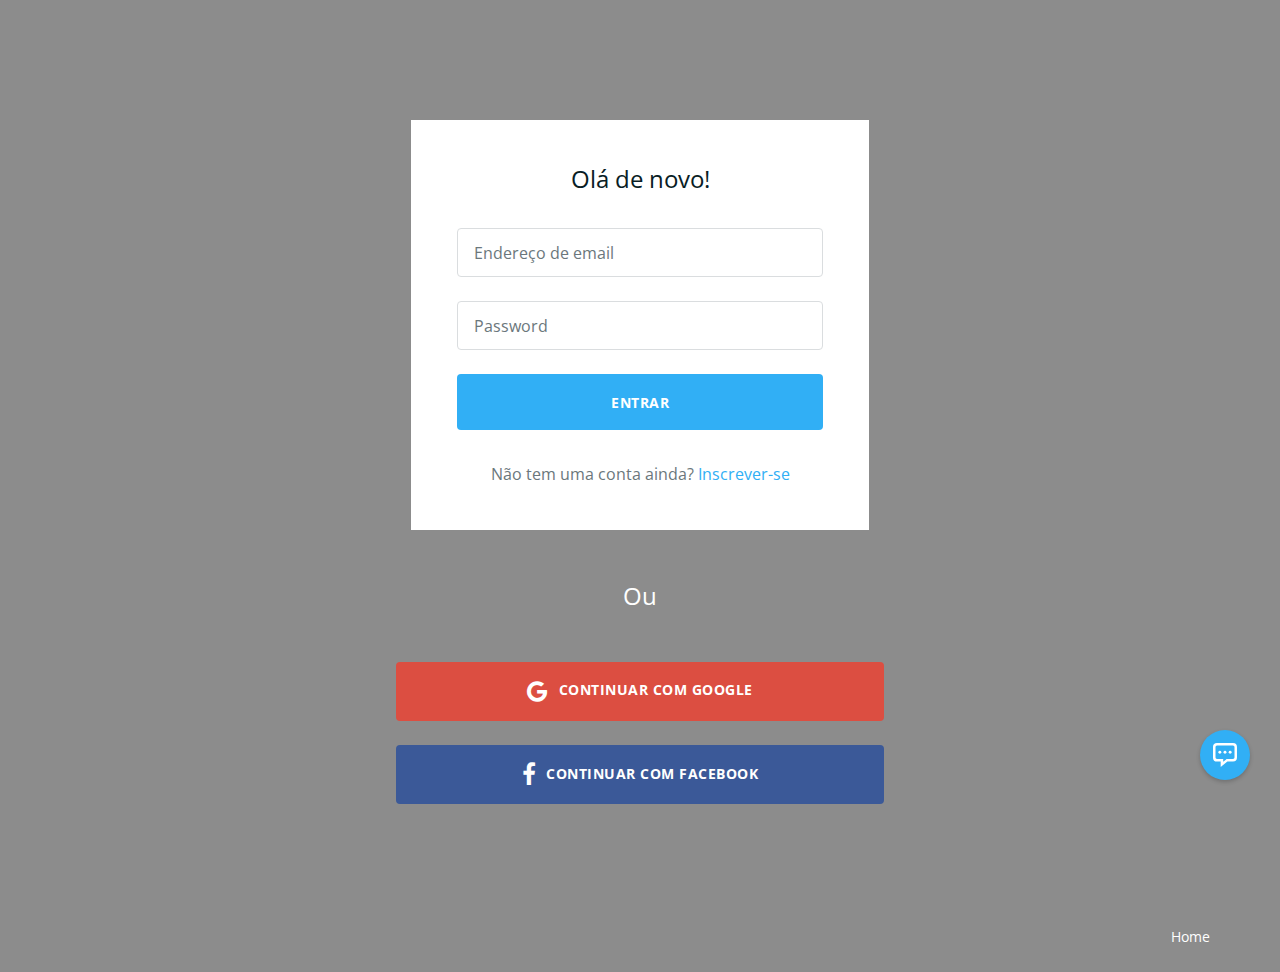
<file: signin.html>
<!DOCTYPE html>
<!--[if IE 9 ]>    <html class="ie9"> <![endif]-->
<html class="sl-page">
<head>
<link href="https://fonts.googleapis.com/css?family=Open+Sans:400,400italic,600,600italic,700,700italic,800,800italic,300italic,300" rel="stylesheet">
<meta charset="utf-8">
<meta http-equiv="X-UA-Compatible" content="IE=edge">
<meta name="viewport" content="width=device-width, initial-scale=1">
<title>Z9 Design</title>
<meta name="description" content="Archer - Responsive Landing Page">



<link href="css/bootstrap.min.css" rel="stylesheet">
<link href="css/font-awesome.min.css" rel="stylesheet">
<link href="css/magnific-popup.css" rel="stylesheet">
<link href="css/owl.carousel.css" rel="stylesheet">
<link href="css/main.css" rel="stylesheet">
</head>
<body class="sl-page">

<!--content wrapper-->
<div class="content-wrapper"> 
  
  <!--logo-->
  
  <div class="logo-sl-page text-center"> <a href=""></a> </div>
  
  <!--logo end--> 
  
  <!--cta signin form-->
  
  <section class="cta-form cta-light section-spacing">
    <div class="container">
      <div class="row">
        <div class="col-sm-8 col-md-5 center-block">
          <form id="cta-signin-form" class="cta-signin-form">
            <header class="section-header text-center">
              <h2>Olá de novo!</h2>
            </header>
            <div class="form-group">
              <input type="email" class="form-control input-lg" id="input-email" placeholder="Endereço de email" required>
            </div>
            <div class="form-group">
              <input type="password" class="form-control input-lg" id="Insira a senha" placeholder="Password" required>
            </div>
            
            <div class="form-btn">
              <button type="submit" class="btn">ENTRAR</button>
            </div>
            <h3 class="text-center">
              Não tem uma conta ainda? <a href="signup.html">Inscrever-se</a></h3>
          </form>
        </div>
      </div>
      <div class="row">
        <div class="col-sm-9 col-md-6 center-block text-center">
          <div class="form-option">Ou</div>
          <div class="form-signup-google"> <a href="" class="btn"><i class="fa fa-google"></i>Continuar com Google</a> </div>
          <div class="form-signup-facebook"> <a href="" class="btn"><i class="fa fa-facebook"></i>Continuar com facebook</a> </div>
        </div>
      </div>
    </div>
  </section>
  
  <!--cta signin form end--> 
  
  <!--chat btn--> 
  <a href="" class="chat-btn" data-toggle="modal" data-target="#modal-contact-form"></a> 
  <!--chat btn--> 
  
  <!--Copyright terms-->
  
  <footer class="copyright-terms">
    <div class="container">
      <div class="row">
        <div class="col-sm-5 col-md-6"> <small>                                         </small> </div>
        <div class="col-sm-7 col-md-6">
          <ul class="terms-privacy">
            <li><a href="index.html">Home</a></li>

          </ul>
        </div>
      </div>
    </div>
  </footer>
  
  <!--Copyright terms end--> 
  
</div>

<!--content wrapper end--> 

<!--Site policy modal -->

<!--Site policy modal end--> 

<!--contact form modal-->

<div class="modal fade" id="modal-contact-form" tabindex="-1" role="dialog">
  <div class="modal-dialog" role="document">
    <div class="modal-content">
      <button type="button" class="close" data-dismiss="modal" aria-label="Close"><span aria-hidden="true">&times;</span></button>
      <div class="modal-body"> 
        
        <!--contact form-->
        
        <div class="contact-form text-center">
          <header class="section-header"> <img src="img/support-icon.svg" alt="support icon">
            <h2>Contate-nos</h2>
            <h3>Tem alguma pergunta? Envie-nos uma mensagem.</h3>
          </header>
          <form class="cta-form cta-light" action="php/contact.php" method="post">
            <div class="form-group">
              <input  type="text" name="name" class="contact-name form-control input-lg" placeholder="Name *" id="contact-name">
            </div>
            <div class="form-group">
              <input  type="text"  name="email" class="contact-email form-control input-lg" placeholder="Email address *" id="contact-email">
            </div>
            <div class="form-group">
              <textarea name="message" class="contact-message form-control input-lg" rows="4" placeholder="Message *" id="contact-message"></textarea>
            </div>
            <div class="form-group">
              <input type="text" name="antispam" placeholder="Antispam question: 7 + 5 = ?" class="contact-antispam form-control input-lg" id="contact-antispam">
            </div>
            <button type="submit" class="btn">Envie sua mesagem</button>
          </form>
        </div>
        
        <!--contact form end-->
        
        <p class="contact-form-success"><i class="fa fa-check"></i><span>Obrigado por nos contatar!</span> Entraremos em contato com você em breve.</p>
      </div>
    </div>
  </div>
</div>

<!--contact form modal end--> 

<script src="js/jquery-2.2.1.min.js"></script> 
<script src="js/bootstrap.min.js"></script> 
<script src="js/jquery.magnific-popup.min.js"></script> 
<script src="js/owl.carousel.min.js"></script> 
<script src="js/jquery.waypoints.min.js"></script> 
<script src="js/jquery.animateNumber.min.js"></script> 
<script src="js/jquery.ajaxchimp.min.js"></script> 
<script src="js/tweetie.min.js"></script> 
<!--[if IE 9]>
<script src="js/placeholders.min.js"></script>
<![endif]--> 
<script src="js/main.js"></script> 
<script src="js/retina.min.js"></script>
</body>
</html>
</file>
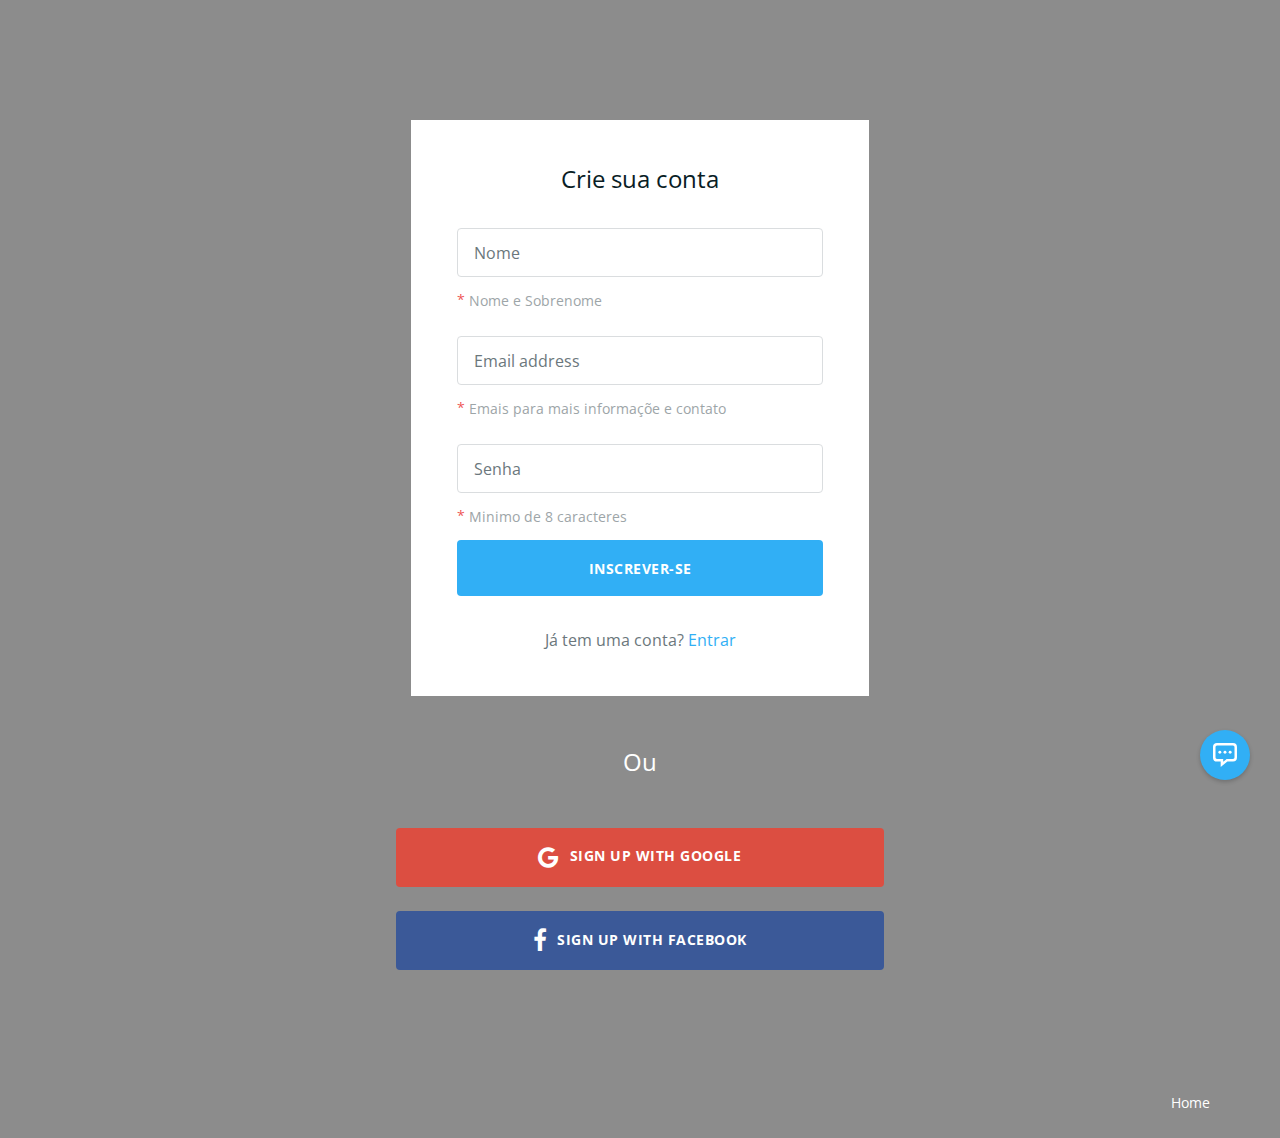
<file: signup.html>
<!DOCTYPE html>
<!--[if IE 9 ]>    <html class="ie9"> <![endif]-->
<html class="sl-page">
<head>
<link href="https://fonts.googleapis.com/css?family=Open+Sans:400,400italic,600,600italic,700,700italic,800,800italic,300italic,300" rel="stylesheet">
<meta charset="utf-8">
<meta http-equiv="X-UA-Compatible" content="IE=edge">
<meta name="viewport" content="width=device-width, initial-scale=1">
<title>Z9 Design</title>
<meta name="description" content="Archer - Responsive Landing Page">



<link href="css/bootstrap.min.css" rel="stylesheet">
<link href="css/font-awesome.min.css" rel="stylesheet">
<link href="css/magnific-popup.css" rel="stylesheet">
<link href="css/owl.carousel.css" rel="stylesheet">
<link href="css/main.css" rel="stylesheet">
</head>
<body class="sl-page">

<!--content wrapper-->
<div class="content-wrapper"> 
  
  <!--logo-->
  
  <div class="logo-sl-page text-center"> <a href=""></a> </div>
  
  <!--logo end--> 
  
  <!--cta signup form-->
  
  <section class="cta-form cta-light section-spacing">
    <div class="container">
      <div class="row">
        <div class="col-sm-8 col-md-5 center-block">
          <form id="cta-signup-form" class="cta-signup-form">
            <header class="section-header text-center">
              <h2>Crie sua conta</h2>
            </header>
            <div class="form-group">
              <input type="text" class="form-control input-lg" id="input-name" placeholder="Nome" required>
              <label for="input-name"><span class="required">*</span>Nome e Sobrenome</label>
            </div>
            <div class="form-group">
              <input type="email" class="form-control input-lg" id="input-email" placeholder="Email address" required>
              <label for="input-email"><span class="required">*</span>Emais para mais informaçõe e contato</label>
            </div>
            <div class="form-group">
              <input type="password" class="form-control input-lg" id="input-password" placeholder="Senha" pattern=".{8,10}" required>
              <label for="input-password"><span class="required">*</span>Minimo de 8 caracteres</label>
            </div>
            
            <div class="form-btn">
              <button type="submit" class="btn">Inscrever-se</button>
              
            </div>
            <h3 class="text-center">Já tem uma conta? <a href="signin.html">Entrar</a></h3>
          </form>
        </div>
      </div>
      <div class="row">
        <div class="col-sm-9 col-md-6 center-block text-center">
          <div class="form-option">Ou</div>
          <div class="form-signup-google"> <a href="" class="btn"><i class="fa fa-google"></i>Sign up with Google</a> </div>
          <div class="form-signup-facebook"> <a href="" class="btn"><i class="fa fa-facebook"></i>Sign up with facebook</a> </div>
        </div>
      </div>
    </div>
  </section>
  
  <!--cta signup form end--> 
  
  <!--chat btn--> 
  <a href="" class="chat-btn" data-toggle="modal" data-target="#modal-contact-form"></a> 
  <!--chat btn--> 
  
  <!--Copyright terms-->
  
  <footer class="copyright-terms">
    <div class="container">
      <div class="row">
        <div class="col-sm-5 col-md-6"> <small>                                         </small> </div>
        <div class="col-sm-7 col-md-6">
          <ul class="terms-privacy">
            <li><a href="index.html">Home</a></li>
            
          </ul>
        </div>
      </div>
    </div>
  </footer>
  
  <!--Copyright terms end--> 
  
</div>

<!--content wrapper end--> 

<!--Site policy modal -->


<!--Site policy modal end--> 

<!--contact form modal-->

<div class="modal fade" id="modal-contact-form" tabindex="-1" role="dialog">
  <div class="modal-dialog" role="document">
    <div class="modal-content">
      <button type="button" class="close" data-dismiss="modal" aria-label="Close"><span aria-hidden="true">&times;</span></button>
      <div class="modal-body"> 
        
        <!--contact form-->
        
        <div class="contact-form text-center">
          <header class="section-header"> <img src="img/support-icon.svg" alt="support icon">
            <h2>Contate-nos</h2>
            <h3>Tem alguma pergunta? Envie-nos uma mensagem.</h3>
          </header>
          <form class="cta-form cta-light" action="php/contact.php" method="post">
            <div class="form-group">
              <input  type="text" name="name" class="contact-name form-control input-lg" placeholder="Name *" id="contact-name">
            </div>
            <div class="form-group">
              <input  type="text"  name="email" class="contact-email form-control input-lg" placeholder="Email address *" id="contact-email">
            </div>
            <div class="form-group">
              <textarea name="message" class="contact-message form-control input-lg" rows="4" placeholder="Message *" id="contact-message"></textarea>
            </div>
            <div class="form-group">
              <input type="text" name="antispam" placeholder="Antispam question: 7 + 5 = ?" class="contact-antispam form-control input-lg" id="contact-antispam">
            </div>
            <button type="submit" class="btn">Envie sua mesagem</button>
          </form>
        </div>
        
        <!--contact form end-->
        
        <p class="contact-form-success"><i class="fa fa-check"></i><span>Obrigado por nos contatar!</span> Entraremos em contato com você em breve.</p>
      </div>
    </div>
  </div>
</div>

<!--contact form modal end--> 

<script src="js/jquery-2.2.1.min.js"></script> 
<script src="js/bootstrap.min.js"></script> 
<script src="js/jquery.magnific-popup.min.js"></script> 
<script src="js/owl.carousel.min.js"></script> 
<script src="js/jquery.waypoints.min.js"></script> 
<script src="js/jquery.animateNumber.min.js"></script> 
<script src="js/jquery.ajaxchimp.min.js"></script> 
<script src="js/tweetie.min.js"></script> 
<!--[if IE 9]>
<script src="js/placeholders.min.js"></script>
<![endif]--> 
<script src="js/main.js"></script> 
<script src="js/retina.min.js"></script>
</body>
</html>
</file>
<file: css/main.css>
/* ==========================================================================
   Style sheet for Archer - Responsive Landing Page
   ========================================================================== 

   Version: 1.0
   Author: Pixininja
   Website: http://csmthemes.com/themes/archer/

*/

/* ==========================================================================
   Table Of Content
   ========================================================================== 
   
    1.General
    2.Hero section
    3.Navbar
    4.Navbar mobile
    5.How it works
    6. Features
    7. video intro
    8. User reviews
    9.Learn more
    10.cta
    11.New feature
    12.cta into
    13.Pricing
    14.Testimonial
    15.FAQ
    16.cta signup form
    17.clients
    18.Product statistics
    19.Video tour
    20.About us
    21.cta footer
    22.Twitter reviews
    23.App download
    24.Features cta
    25.Site footer
    26.Copyright terms
    27.Google map
    28.site policy modal
    29.Contact form
    30.Signup Page
    31.Signin Page
    32.Small devices (tablets, 768px and up)
    33. Medium devices (desktops, 992px and up) 
  
*/
   
  

/* ==========================================================================
   1.General
   ========================================================================== */
   
html.sl-page,
body.sl-page { height: 100%; }

body {
  font-family: 'Open Sans', sans-serif;
  line-height: 1.5;
  font-weight: 400;
  color: #848e92;
  font-size: 16px;
  overflow-x: hidden;
}

p {
  font-weight: 400;
  color: #848e92;
  font-size: 16px;
  line-height: 1.6;
}

h1,
h2,
h3,
h4,
h5,
h6 {
  font-weight: 400;
  color: #091d25;
  line-height: 1.3;
}

a {
  color: #31aff5;
  transition: all 0.3s ease-in-out;
}

a:hover,
a:focus {
  color: #30a7e9;
  text-decoration: none;
}

a:focus { outline: none; }

img {
  max-width: 100%;
  height: auto;
}

ul,
li {
  list-style: none;
  padding: 0;
  margin: 0;
}

b,
strong { font-weight: 700; }

/* ==========================================================================
   2.Hero section
   ========================================================================== */ 
   
.hero-section {
  background: url(https://m.media-amazon.com/images/I/91q4BC938CL._AC_SL1500_.jpg) center center no-repeat;
  background-size: cover;
  position: relative;
  image-rendering: -moz-crisp-edges;
  image-rendering: -o-crisp-edges;
  image-rendering: crisp-edges;
  image-rendering: pixelated;
  -ms-interpolation-mode: nearest-neighbor;
}

.hero-section::before,
.testimonial::before,
.video-tour::before,
.content-wrapper::before {
  content: '';
  position: absolute;
  width: 100%;
  height: 100%;
  top: 0;
  left: 0;
  right: 0;
}

.hero-section::before { background: rgba(17, 17, 17, 0.38); }

.welcome-message { padding: 10.5em 15px 9em; }

.welcome-message h1,
.welcome-message h2 {
  color: #fff;
  line-height: 1.35;
}

.welcome-message h1 {
  font-size: 36px;
  font-weight: 700;
  margin-bottom: 24px;
}

.welcome-message h2 {
  font-size: 20px;
  font-weight: 600;
}

.btn {
  padding: 1.25em 3em;
  color: #fff;
  font-size: 14px;
  text-align: center;
  text-decoration: none;
  background-color: #31aff5;
  line-height: 1.5;
  border: none;
  border-radius: 4px;
  font-weight: 700;
  text-transform: uppercase;
  letter-spacing: .5px;
  transition: all 0.3s ease-in-out;
}

.btn:hover {
  color: #fff;
  background-color: #30a7e9;
}

.btn:active,
.btn:focus,
.btn:active:hover,
.btn:active:focus {
  color: #fff;
  outline: none;
  background-color: #30a7e9;
}

.btn:active { opacity: .8; }

.btn-cta-hero {
  padding: 1.25em 5.4em;
  margin-top: 3em;
  font-size: 16px
}

/* ==========================================================================
   3.Navbar
   ========================================================================== */
   
.navbar-default {
  background-color: transparent;
  border: none;
  border-radius: 0;
  margin-bottom: 0;
  padding: 1.5em 0;
  position: absolute;
  width: 100%;
  top: 0;
}

.navbar-brand > .logo-nav { display: none; }

.navbar-default .navbar-nav > li > a {
  color: #fff;
  font-size: 16px;
  font-weight: 700;
  padding: 10px 20px;
}

.navbar-default .navbar-nav > li > a:hover,
.navbar-default .navbar-nav > li > a:focus { color: rgba(255, 255, 255, 0.85); }

.btn-nav {
  background: rgba(255, 255, 255, 0.22);
  text-transform: none;
  letter-spacing: 0;
}

.navbar-default .navbar-nav > li > .btn-nav:hover,
.navbar-default .navbar-nav > li > .btn-nav:active,
.navbar-default .navbar-nav > li > .btn-nav:focus {
  background: rgba(255, 255, 255, 0.18);
  color: #fff;
}

.navbar-nav > li,
.navbar-header { float: left; }

.navbar-right { float: right!important; }

.navbar-nav { margin: 6.5px -15px!important; }

.affix {
  position: fixed;
  background-color: rgba(255, 255, 255, 0.98);
  z-index: 1000;
  padding: .75em 0;
  box-shadow: 0 0 8px 0px rgba(88, 88, 88, 0.19);
  -webkit-animation: slideInDown 1s both;
  animation: slideInDown 1s both;
}
 @-webkit-keyframes slideInDown {
 from {
 -webkit-transform: translate3d(0, -100%, 0);
 transform: translate3d(0, -100%, 0);
 visibility: visible;
 padding: 1.5em 0;
}
 to {
 -webkit-transform: translate3d(0, 0, 0);
 transform: translate3d(0, 0, 0);
 padding: .75em 0;
}
}
 @keyframes slideInDown {
 from {
 -webkit-transform: translate3d(0, -100%, 0);
 transform: translate3d(0, -100%, 0);
 visibility: visible;
 padding: 1.5em 0;
}
 to {
 -webkit-transform: translate3d(0, 0, 0);
 transform: translate3d(0, 0, 0);
 padding: .75em 0;
}
}

.navbar-default.affix .logo { display: none; }

.navbar-default.affix .logo-nav { display: block; }

.navbar-default.affix .navbar-nav > li > a,
.navbar-default.affix .navbar-nav > li > a:focus {
  color: #526066;
  font-weight: 600;
  background-color: transparent;
}

.navbar-default.affix .navbar-nav > li > a:hover,
.navbar-default.affix .navbar-nav > li > a:active,
 .mobile-nav-overlay ul li a:hover,
.mobile-nav-overlay ul li a:active,
.mobile-nav-overlay ul li a:focus,
.navbar-nav .active .fa-times:hover,
.navbar-nav .active .fa-times:active,
.navbar-nav .active .fa-times:focus {
  color: #31aff5;
  background-color: transparent;
}

.affix .navbar-nav > li > a.btn-nav {
  background: #31aff5;
  color: #fff;
}

.navbar-default.affix .navbar-nav > li > .btn-nav:hover,
.navbar-default.affix .navbar-nav > li > .btn-nav:active,
.navbar-default.affix .navbar-nav > li > .btn-nav:focus {
  background: #30a7e9;
  color: #fff;
}

/* ==========================================================================
   4.Navbar mobile
   ========================================================================== */
   
.navbar-nav .fa-2x { font-size: 1.5em; }

.navbar-nav #toggle {
  z-index: 100;
  cursor: pointer;
}

.navbar-nav .active .fa-bars,
.navbar-nav .fa-times { display: none; }

.navbar-nav .active .fa-times {
  display: block;
  color: #526066;
}

.mobile-nav-overlay {
  position: fixed;
  background: rgba(255, 255, 255, 0.98);
  top: 0;
  left: 0;
  width: 100%;
  height: 100%;
  transition: all .35s;
  overflow: hidden;
  z-index: 15;
  display: none;
}

.mobile-nav-overlay.open { display: block; }

.mobile-nav-overlay.open li {
  -webkit-animation: fadeInRight .5s ease forwards;
  animation: fadeInRight .5s ease forwards;
  -webkit-animation-delay: .35s;
  animation-delay: .35s;
}

.mobile-nav-overlay.open li:nth-of-type(2) {
  -webkit-animation-delay: .4s;
  animation-delay: .4s;
}

.mobile-nav-overlay.open li:nth-of-type(3) {
  -webkit-animation-delay: .45s;
  animation-delay: .45s;
}

.mobile-nav-overlay.open li:nth-of-type(4) {
  -webkit-animation-delay: .50s;
  animation-delay: .50s;
}

.mobile-nav-overlay nav {
  position: relative;
  height: 40%;
  top: 40%;
  -webkit-transform: translateY(-50%);
  transform: translateY(-50%);
  font-size: 25px;
  font-weight: 400;
  text-align: center;
}

.mobile-nav-overlay ul {
  list-style: none;
  padding: 0;
  margin: 0 auto;
  display: inline-block;
  position: relative;
  height: 100%;
}

.mobile-nav-overlay ul li {
  display: block;
  height: 25%;
  height: calc(100% / 5);
  min-height: 50px;
  position: relative;
  opacity: 0;
}

.mobile-nav-overlay ul li a {
  display: block;
  position: relative;
  color: #526066;
  text-decoration: none;
  overflow: hidden;
}
 @-webkit-keyframes fadeInRight {
 0% {
 opacity: 0;
 left: 20%;
}
 100% {
 opacity: 1;
 left: 0;
}
}
 @keyframes fadeInRight {
 0% {
 opacity: 0;
 left: 20%;
}
 100% {
 opacity: 1;
 left: 0;
}
}

/* ==========================================================================
   5.How it works
   ========================================================================== */
   
.how-it-works .row:not(:last-child) { margin-bottom: 3em; }

.step-number {
  width: 68px;
  height: 68px;
  background: #31aff5;
  border-radius: 50%;
  color: #fff;
  font-size: 24px;
  font-weight: 700;
  position: relative;
  margin: auto;
}

.step-number span {
  position: absolute;
  left: 50%;
  top: 50%;
  bottom: auto;
  right: auto;
  -webkit-transform: translateX(-50%) translateY(-50%);
  transform: translateX(-50%) translateY(-50%);
}

.how-it-works .col-md-11 img { margin-bottom: 1.5em; }

.how-it-works h4 { font-size: 24px; }

/* ==========================================================================
   6. Features
   ========================================================================== */

.how-it-works .col-md-11,
.video-intro,
.features,
.feature-list,
.faq-list,
.about-us-into,
.app-download h2,
.app-store-btn,
.site-footer,
.copyright-terms,
.features-cta { text-align: center; }

.section-header { margin-bottom: 3em; }

.section-header h2 {
  font-size: 30px;
  margin-top: 0;
}

.section-header h3 {
  font-size: 20px;
  color: #6b777c;
  margin-bottom: 0;
}

.features .col-md-4 { overflow-y: hidden; }

.features div[class="col-sm-6"] img,
.feature-list img,
.feature-cta-list img {
  width: 55px;
  height: 55px;
}

.features h4 {
  font-size: 16px;
  text-transform: uppercase;
  font-weight: 600;
  margin-top: 24px;
  letter-spacing: .5px;
}

.features .row-margin > .row,
.features .row-margin > .row > .col-sm-6,
.about-us-into .row > [class^="col-"] { margin-bottom: 1.5em; }

.features .row-margin > .row:last-child,
.features .row-margin > .row > .col-sm-6:last-child,
.feature-list [class^="col-"]:last-child,
.pricing .row > div[class^="col-"]:last-child,
.clients-list [class^="col-"]:nth-last-child(1),
.product-statistics [class^="col-"]:last-child,
.about-us-into .row > [class^="col-"]:last-child { margin-bottom: 0; }

.features .col-md-7 .section-spacing { padding: 3em 0 4.5em; }

/* ==========================================================================
   7. video intro
   ========================================================================== */
   
.features,
.cta,
.site-footer { background-color: #f9f9f9; }

.section-spacing { padding: 4.5em 0; }

.video-intro article h2 {
  font-size: 30px;
  margin-top: 1.5em;
  margin-bottom: 24px;
}

.video-intro article p { font-size: 18px; }

.how-it-works p:last-child,
.video-intro article p:last-child,
.features p:last-child,
.new-feature p:last-child,
.faq-list .col-sm-6 p:last-child,
.about-us-into p:last-child,
.team-details p:last-child,
.site-policy p:last-child,
.feature-cta-list > li > p:last-child { margin-bottom: 0; }

.play-btn {
  width: 81px;
  height: 81px;
  line-height: 90px;
  background-color: rgba(49, 175, 245, 0.90);
  display: inline-block;
  text-align: center;
  border-radius: 50%;
  transition: all .8s ease;
}

.play-btn:hover { background-color: rgba(49, 175, 245, 0.68); }

.play-btn i {
  color: #fff;
  padding-left: 4px;
}

.video-intro aside {
  position: relative;
  -webkit-perspective: 1000;
  perspective: 1000;
}

.video-intro .play-btn {
  position: absolute;
  left: 50%;
  top: 50%;
  bottom: auto;
  right: auto;
  -webkit-transform: translateX(-50%) translateY(-50%);
  transform: translateX(-50%) translateY(-50%);
}

.play-btn-animation {
  -webkit-animation: flash 1s both;
  animation: flash 1s both;
}
 @-webkit-keyframes flash {
 from, 50%, to {
 opacity: 1;
}
 25%, 75% {
 opacity: 0;
}
}
 @keyframes flash {
 from, 50%, to {
 opacity: 1;
}
 25%, 75% {
 opacity: 0;
}
}

.mfp-iframe-holder .mfp-close {
  transition: all 0.3s ease-in-out;
  font-weight: 800;
  top: -42px;
}

.mfp-close:focus,
.mfp-close:hover { font-size: 30px; }

/* ==========================================================================
   8. User reviews
   ========================================================================== */
   
.center-block[class^="col-"] { float: none; }

.user-reviews,
.cta-footer { background-color: #31aff5; }

blockquote {
  padding: 0;
  margin: 0;
  border: none;
  font-size: 16px;
}

.user-reviews blockquote figure { margin-bottom: 2.25em; }

.user-reviews blockquote figure img {
  width: 88px;
  height: 88px;
}

.user-reviews blockquote p {
  font-size: 22px;
  color: #fff;
  margin-bottom: 24px;
}

blockquote footer::before { display: none; }

blockquote footer {
  font-size: 100%;
  color: #fff;
}

blockquote cite {
  font-style: normal;
  font-size: 16px;
  font-weight: 700;
}

blockquote cite i { font-weight: 400; }

.owl-theme .owl-controls .owl-page span {
  width: 11px;
  height: 11px;
}

.owl-theme .owl-controls .owl-page span { margin: 0 6px; }

.user-reviews .owl-theme .owl-controls .owl-page span { background: #fff; }

.user-reviews .owl-theme .owl-controls {
  position: relative;
  margin-top: 2.25em;
}

/* ==========================================================================
   9.Learn more
   ========================================================================== */
   
.learn-more .container > .row {
  margin-bottom: 3.75em;
  border-bottom: 1px solid #eeeff0;
  padding-bottom: 3em;
}

.learn-more .container > .row:last-child {
  margin-bottom: 0;
  border-bottom: none;
  padding-bottom: 0;
}

.learn-more h2 {
  font-size: 30px;
  margin: 48px 0 24px;
}

.learn-more h2 span {
  display: block;
  font-size: 16px;
  color: #848e92;
  margin-bottom: 12px;
  text-transform: uppercase;
  letter-spacing: .5px;
}

.learn-more-link {
  text-transform: uppercase;
  font-size: 14px;
  font-weight: 600;
  letter-spacing: .3px;
}

.learn-more-link i {
  -webkit-transform: translateX(10px);
  transform: translateX(10px);
  transition: all .5s ease;
}

.learn-more-link:hover i {
  -webkit-transform: translateX(12px);
  transform: translateX(12px);
}

/* ==========================================================================
   10.cta
   ========================================================================== */



.cta h2 {
  font-size: 32px;
  margin: 0 0 36px;
  line-height: 1.6;
}

.cta h2 em {
  color: #31aff5;
  border-bottom: 3px solid #31aff5;
}

.cta h2 em,
.cta-footer h2 em {
  font-style: normal;
  text-transform: uppercase;
  letter-spacing: .5px;
}

.cta .btn {
  background: transparent;
  border: 2px solid #31aff5;
  color: #091d25;
}

.cta .btn:hover,
.cta .btn:active,
.cta .btn:focus,
.cta .btn:active:hover,
.cta .btn:active:focus {
  background: #31aff5;
  color: #fff;
}

/* ==========================================================================
   11.New feature
   ========================================================================== */
   
.new-feature h2 {
  margin: 0 0 24px;
  font-size: 30px;
}

.new-feature h3 {
  font-size: 15px;
  text-transform: uppercase;
  font-weight: 600;
  letter-spacing: .5px;
}

.new-feature .col-md-7 p { font-size: 18px; }

.new-feature-img { margin: 3em 0; }

.feature-list [class^="col-"] { margin-bottom: 1.5em; }

.new-feature-img { position: relative; }

.pointer {
  width: 30px;
  height: 30px;
  background: #31aff5;
  font-size: 16px;
  cursor: pointer;
  color: #fff;
  display: block;
  position: absolute;
  border-radius: 50%;
  box-shadow: 0 0 10px rgba(0, 0, 0, 0.3), inset 0 1px 0 rgba(255, 255, 255, 0.3);
}

.pointer::after {
  content: '';
  position: absolute;
  z-index: 1;
  width: 100%;
  height: 100%;
  top: 0;
  left: 0;
  border-radius: 50%;
  background-color: transparent;
  -webkit-animation: pulse 2s infinite;
  animation: pulse 2s infinite;
  display: block;
}
 @-webkit-keyframes pulse {
 0% {
 -webkit-transform: scale(1);
 transform: scale(1);
 box-shadow: inset 0 0 1px 1px rgba(49,175,245,0.8);
}
 50% {
 box-shadow: inset 0 0 1px 1px rgba(49,175,245,0.8);
}
 100% {
 -webkit-transform: scale(1.6);
 transform: scale(1.6);
 box-shadow: inset 0 0 1px 1px rgba(49, 175, 245, 0);
}
}
 @keyframes pulse {
 0% {
 -webkit-transform: scale(1);
 transform: scale(1);
 box-shadow: inset 0 0 1px 1px rgba(49,175,245,0.8);
}
 50% {
 box-shadow: inset 0 0 1px 1px rgba(49,175,245,0.8);
}
 100% {
 -webkit-transform: scale(1.6);
 transform: scale(1.6);
 box-shadow: inset 0 0 1px 1px rgba(49, 175, 245, 0);
}
}

.pointer:hover,
.pointer:focus { color: #fff; }

.plus,
.minus {
  width: 30px;
  height: 30px;
  display: block;
  position: absolute;
  top: 0;
  left: 0;
  line-height: 32px;
  text-align: center;
  transition: .3s all ease-out;
}

.plus {
  opacity: 1;
  -webkit-transform: rotate(0deg);
  transform: rotate(0deg);
}

.pointer:hover .plus {
  opacity: 0;
  -webkit-transform: rotate(90deg);
  transform: rotate(90deg);
}

.minus {
  opacity: 0;
  -webkit-transform: rotate(-90deg);
  transform: rotate(-90deg);
}

.pointer:hover .minus {
  opacity: 1;
  -webkit-transform: rotate(0deg);
  transform: rotate(0deg);
}

.popover {
  border: none;
  font-family: 'Open Sans', sans-serif;
  line-height: 1.6;
  font-size: 15px;
  z-index: 800;
}

.popover .popover-title {
  text-transform: none;
  font-size: 16px;
  font-weight: 400;
  letter-spacing: 0;
  margin: 0;
}

.pointer-1 {
  top: 20%;
  left: 30%;
}

.pointer-2 {
  top: 60%;
  right: 20%;
}

/* ==========================================================================
   12.cta into
   ========================================================================== */
   
.cta-info .section-spacing {
  background: #31aff5;
  padding: 3.75em 2em;
}

.cta-info h2,
.cta-info p { color: #fff; }

.cta-info h2 {
  font-size: 14px;
  letter-spacing: .5px;
  margin: 0 0 12px;
  text-transform: uppercase;
}

.cta-info p {
  font-size: 20px;
  margin-bottom: 36px;
}

.btn-secondary {
  background: transparent;
  border: 2px solid #fff;
  color: #fff;
  padding: 1.25em 2em;
}

.btn-secondary:hover,
.btn-secondary:active,
.btn-secondary:focus,
.btn-secondary:active:hover,
.btn-secondary:active:focus {
  background: #fff;
  color: #31aff5;
}

/* ==========================================================================
   13.Pricing
   ========================================================================== */
   
.pricing .row > div[class^="col-"] { margin-bottom: 2.25em; }

.pricing .row > div[class^="col-"]:first-child { margin-bottom: 3.9375em; }

.pricing-table-container {
  padding: 2em;
  box-shadow: 0 0 3px 0 rgba(107, 107, 107, 0.15), 0 0 30px 0 rgba(107, 107, 107, 0.08);
  background-color: #fff;
  position: relative;
}

.plan-popular.pricing-table-container::before {
  background: #ec407a;
  color: #fff;
  content: 'Best value';
  font-size: 14px;
  padding: 3px 10px;
  position: absolute;
  text-align: center;
  left: 10%;
  top: -27px;
  width: 80%;
}

.plan-type h4 {
  font-size: 14.5px;
  font-weight: 800;
  letter-spacing: 1px;
  text-transform: uppercase;
  margin: 0;
}

.plan-price h5 {
  font-size: 54px;
  color: #31aff5;
  text-transform: uppercase;
  margin: 36px 0 24px;
}

.plan-currency { vertical-align: 30px; }

.plan-currency,
.plan-duration { font-size: 19px; }

.plan-cta span {
  font-size: 13px;
  color: #848e92;
  display: block;
}

.plan-cta .btn {
  width: 100%;
  margin: 12px 0 24px;
  padding: 1.25em 0;
}

.plan-details li {
  font-size: 14px;
  margin-bottom: 12px;
  color: #3a4a51;
}

.plan-details li:last-child { margin-bottom: 0; }

.plan-details li i {
  color: #ccd7dc;
  font-size: 18px;
  padding-left: .5em;
}

.plan-details li i:hover { cursor: help; }

.tooltip { font-family: 'Open Sans', sans-serif; }

.tooltip-inner {
  box-shadow: 0 0 5px 0 rgba(148,148,148,0.5);
  background-color: #31aff5;
  padding: 6px 8px;
}

.tooltip.top .tooltip-arrow { border-top-color: #31aff5; }

/* ==========================================================================
   14.Testimonial
   ========================================================================== */

.testimonial {
  background: url() center center no-repeat;
  background-size: cover;
  position: relative;
  image-rendering: -moz-crisp-edges;
  image-rendering: -o-crisp-edges;
  image-rendering: crisp-edges;
  image-rendering: pixelated;
  -ms-interpolation-mode: nearest-neighbor;
}

.testimonial::before { background: linear-gradient(45deg, rgba(0,0,0,1) 0%, rgba(125,185,232,0) 100%); filter: progid:DXImageTransform.Microsoft.gradient( startColorstr='#000000', endColorstr='#007db9e8', GradientType=1 );
}

.ie9 .testimonial::before { background: rgba(0, 0, 0, 0.6); }

.testimonial.section-spacing { padding: 6.75em 0; }

.testimonial blockquote p {
  color: #fff;
  font-size: 22px;
  margin-bottom: .9em;
}

/* ==========================================================================
   15.FAQ
   ========================================================================== */
   
.faq-list { margin: 0 0 .75em; }

.faq-list .col-sm-6 { margin-bottom: 2.25em; }

.faq h4 {
  font-size: 22px;
  margin-top: 0;
}

.faq-support {
  background-color: #31aff5;
  padding: 3.75em 0;
}

.faq-support h5,
.faq-support p { color: #fff; }

.faq-support h5 {
  font-weight: 700;
  font-size: 14px;
  text-transform: uppercase;
  margin-top: 0;
  letter-spacing: .2px;
}

.faq-support p { font-size: 18px; }

.faq-support .btn {
  display: block;
  width: 50%;
  margin: auto;
  padding: 1.25em 0;
}

.faq-support a:first-of-type { margin: 2.25em auto 20px; }

.faq-support a.btn i {
  padding-right: .5em;
  font-size: 19px;
}

/* ==========================================================================
   16.cta signup form
   ========================================================================== */
   
.cta-dark { background: #212a3e; }

.cta-dark .section-header h2 { color: #fff; }

.cta-dark .section-header h3 { color: #31aff5; }

.cta-form .form-group { margin-bottom: 24px; }

.cta-signup-form .form-group:nth-of-type(3) { margin-bottom: 12px; }

.cta-form .form-control,
.sub-form .form-control {
  border-radius: 4px;
  font-size: 16px;
  box-shadow: none;
  transition: all .2s ease-out;
}

.cta-form .form-control:focus { background-color: #fff; }

.cta-dark .form-control {
  background-color: #363e51;
  border-color: #363e51;
  color: #fff;
}

.cta-dark .form-control:focus { color: #6b777c; }
 .cta-dark input::-webkit-input-placeholder {
 color: #fff;
 font-weight: 400;
}
 .cta-dark input:-moz-placeholder {
 color: #fff;
 font-weight: 400;
}
 .cta-dark input::-moz-placeholder {
 color: #fff;
 font-weight: 400;
}
 .cta-dark input:-ms-input-placeholder {
 color: #fff;
 font-weight: 400;
}
 .cta-dark input:focus::-webkit-input-placeholder {
 color: #6b777c;
}
 .cta-dark input:focus:-moz-placeholder {
 color: #6b777c;
}
 .cta-dark input:focus::-moz-placeholder {
 color: #6b777c;
}
 .cta-dark input:focus:-ms-input-placeholder {
 color: #6b777c;
}

.cta-form .form-group label {
  font-weight: 400;
  margin: 12px 0 0;
  font-size: 14px;
}

.cta-dark .form-group label,
.cta-dark .checkbox label,
.cta-form .form-terms,
.cta-dark .form-option { color: #696c74; }

.cta-form .required {
  color: #ee5555;
  padding-right: 4px;
  vertical-align: text-bottom;
}

.cta-form .checkbox { margin: 0 0 24px; }

.form-btn .btn { width: 100%; }

.form-terms {
  margin: 12px 0 0;
  font-size: 13px;
}

.form-option {
  margin: 36px 0;
  font-size: 24px;
}

.form-signup-google .btn,
.form-signup-facebook .btn { width: 100%; }

.form-signup-google .btn i,
.form-signup-facebook .btn i {
  padding-right: 10px;
  font-size: 24px;
  vertical-align: middle;
}

.form-signup-google .btn { background-color: #dc4e41; }

.form-signup-google .btn:hover,
.form-signup-google .btn:active,
.form-signup-google .btn:focus,
.form-signup-google .btn:active:hover,
.form-signup-google .btn:active:focus { background: #ce4a3d; }

.form-signup-facebook .btn { background-color: #3b5998; }

.form-signup-facebook .btn:hover,
.form-signup-facebook .btn:active,
.form-signup-facebook .btn:focus,
.form-signup-facebook .btn:active:hover,
.form-signup-facebook .btn:active:focus { background: #314d88; }

.form-signup-google { margin-bottom: 24px; }

/* ==========================================================================
    17.clients
   ========================================================================== */
   
.trusted-clients h2 {
  font-size: 30px;
  text-align: center;
  margin: 0 0 48px;
}

.trusted-clients h2 strong { font-weight: 600; }

.trusted-clients h2 span {
  font-size: 20px;
  color: #6b777c;
  line-height: 1.5;
  display: block;
  margin-top: 24px;
}

.clients-list [class^="col-"] { margin-bottom: .75em; }

.clients-list img {
  width: 200px;
  height: 120px;
}

/* ==========================================================================
  18.Product statistics
   ========================================================================== */
   
.product-statistics {
  padding-top: 3em;
  margin-top: 3em;
  border-top: 1px solid #eeeff0;
}

.product-statistics [class^="col-"] { margin-bottom: 2.25em; }

.product-statistics i {
  font-size: 40px;
  color: #31aff5;
  transition: all .3s ease;
}

.product-statistics i:hover {
  -webkit-transform: translateY(-2px);
  transform: translateY(-2px);
}

.product-statistics h3 {
  margin: 12px 0 0;
  font-weight: 600;
  font-size: 28px;
}

.statistics-achieved {
  text-transform: uppercase;
  display: block;
  font-size: 14px;
  color: #848e92;
  padding-top: 6px;
  letter-spacing: .5px;
}

/* ==========================================================================
   19.Video tour
   ========================================================================== */
   
.video-tour {
  background: url() center center no-repeat;
  background-size: cover;
  position: relative;
  image-rendering: -moz-crisp-edges;
  image-rendering: -o-crisp-edges;
  image-rendering: crisp-edges;
  image-rendering: pixelated;
  -ms-interpolation-mode: nearest-neighbor;
  height: 330px;
  overflow: hidden;
  -webkit-perspective: 1000;
  perspective: 1000;
}

.video-tour::before { background: rgba(0, 0, 0, 0.3); }

.video-tour h2 {
  margin: 0;
  color: #fff;
  position: absolute;
  left: 0;
  right: 0;
  top: 50%;
  -webkit-transform: translateY(-50%);
  transform: translateY(-50%);
}

.video-tour h2 em {
  font-weight: 800;
  font-size: 30px;
  font-style: normal;
}

.video-tour h2 span {
  font-size: 24px;
  font-weight: 700;
  text-transform: uppercase;
  letter-spacing: .5px;
  vertical-align: middle;
}

.video-tour h2 em,
.video-tour h2 span { display: block; }

.video-tour .play-btn {
  font-size: 16px;
  margin: 24px 0;
  vertical-align: middle;
}

.video-bg {
  position: absolute;
  right: 0;
  bottom: 0;
  min-width: 100%;
  min-height: 100%;
  width: auto;
  height: auto;
  z-index: -1;
  max-width: 100%;
  display: none;
}

/* ==========================================================================
    20.About us
   ========================================================================== */


.about-us-into {
  margin-top: 3em;
  margin-bottom: 3em;
  padding-bottom: 3em;
  border-bottom: 1px solid #eeeff0;
}

.about-us h4 {
  font-size: 18.5px;
  font-weight: 600;
  text-transform: uppercase;
  letter-spacing: .5px;
  margin: 0 0 12px;
}

.team-details h4 { margin-bottom: 36px; }

.team-details img {
  width: 126px;
  height: 126px;
}

.team-details h5 {
  margin: 36px 0 0;
  font-size: 20px;
}

.team-details h5 .bold { font-weight: 600; }

.team-position {
  font-size: 17px;
  font-weight: 600;
  color: #091d25;
  display: block;
  padding-top: 12px;
}

.about-us .social { margin: 16px 0; }

.social li {
  display: inline-block;
  padding-right: 16px;
  text-align: center;
}

.social li:last-child { padding-right: 0; }

.social li a {
  display: block;
  background: transparent;
  width: 35px;
  height: 35px;
  line-height: 35px;
  border: 1px solid #c1c6c8;
  color: #c1c6c8;
  border-radius: 50%;
  transition: all 0.3s ease-in-out;
}

.social li .a-facebook:hover {
  background: #3b5998;
  color: #fff;
  border-color: #3b5998;
}

.social li .a-twitter:hover {
  background: #55acee;
  color: #fff;
  border-color: #55acee;
}

.social li .a-google-plus:hover {
  background: #dc4e41;
  color: #fff;
  border-color: #dc4e41;
}

.row.about-us-img-grid .row { margin: 0; }

.about-us-img-grid [class^="col-"] {
  padding: 0;
  overflow: hidden;
}

.about-us-img-grid [class^="col-"] img { border: 3px solid #fff; }

.team-details .owl-theme .owl-controls { margin-top: 0; }

.team-details .owl-buttons div { position: absolute; }

.team-details .owl-buttons div:focus { outline: none; }

.team-details .owl-buttons .owl-prev {
  left: 0;
  top: 50%;
}

.team-details .owl-buttons .owl-next {
  right: 0;
  top: 50%;
}

.team-details .owl-theme .owl-controls .owl-buttons div {
  border-radius: 4px;
  background: transparent;
  opacity: 1;
  transition: all 0.3s ease-in-out;
  color: #31aff5;
  border: 1px solid #31aff5;
}

.team-details .owl-theme .owl-controls.clickable .owl-buttons div:hover {
  background: #30a7e9;
  color: #fff;
}

/* ==========================================================================
   21.cta footer
   ========================================================================== */
   
.cta-footer h2 {
  font-size: 32px;
  color: #fff;
  margin: 0;
}

.cta-footer h2 em { border-bottom: 3px solid #fff; }

.cta-footer .btn {
  display: block;
  width: 50%;
  margin: 2.25em auto 0;
}

/* ==========================================================================
    22.Twitter reviews
   ========================================================================== */

.twitter-tweet {
  margin: 0 !important;
  display: inline-block !important;
}

.twitter-reviews-slider .item,
.team-slider .item {
  margin: 0 15px;
  text-align: center;
}

.twitter-reviews .owl-theme .owl-controls { margin-top: 24px; }

.twitter-reviews .owl-theme .owl-controls .owl-page span { background: #31aff5; }

/* ==========================================================================
    23.App download
   ========================================================================== */
   
.app-download {
  background: url(../img/bg-app.jpg) right center no-repeat;
  background-size: cover;
  image-rendering: -moz-crisp-edges;
  image-rendering: -o-crisp-edges;
  image-rendering: crisp-edges;
  image-rendering: pixelated;
  -ms-interpolation-mode: nearest-neighbor;
}

.app-download h2 {
  font-size: 30px;
  color: #fff;
  margin: 0;
}

.app-download h2 span {
  display: block;
  text-transform: uppercase;
  font-size: 14px;
  font-weight: 700;
  padding-bottom: 12px;
  letter-spacing: .5px;
}

.app-store-btn { margin-top: 1.5em; }

.app-store-btn a {
  margin-bottom: 12px;
  display: block;
}

.app-store-btn a:last-child { margin: 0; }

.app-store-btn img { width: 170px; }

/* ==========================================================================
    24.Features cta
   ========================================================================== */
   
.features-cta { overflow-x: hidden; }

.feature-cta-list { margin: 48px 0 36px; }

.feature-cta-list > li:not(:last-child ) { margin-bottom: 24px; }

.feature-cta-list > li > h4 { font-size: 22px; }

/* ==========================================================================
    25.Site footer
   ========================================================================== */
   
   

   
.site-footer > .container > .row:first-child {
  margin-bottom: 3em;
  padding-bottom: 3em;
  border-bottom: 1px solid #eeeff0;
}

.site-footer h3 {
  font-size: 14px;
  font-weight: 700;
  letter-spacing: .5px;
  margin-top: 0;
  text-transform: uppercase;
}

.sub-form { margin-bottom: 3em; }

.sub-form p:not(.form-terms) { margin-bottom: 24px; }

.sub-form .form-control {
  border-color: #dadddf;
  color: #848e92;
  padding: 10px 16px 10px 40px;
}

.sub-form .form-control:focus {
  border-color: #31aff5;
  background-color: #fff;
}

#mc-form .input-group > i.fa-envelope {
  position: absolute;
  left: 16px;
  color: #b5bbbd;
  z-index: 10;
  top: 50%;
  -webkit-transform: translateY(-50%);
  transform: translateY(-50%);
}

.ie9 #mc-form .input-group > i.fa-envelope { top: 35%; }
 .sub-form input::-webkit-input-placeholder {
 color: #b5bbbd;
 font-weight: 400;
}
.sub-form input:-moz-placeholder {
 color: #b5bbbd;
 font-weight: 400;
}
 .sub-form input::-moz-placeholder {
 color: #b5bbbd;
 font-weight: 400;
}
 .sub-form input:-ms-input-placeholder {
 color: #b5bbbd;
 font-weight: 400;
}

.sub-form input,
.sub-form button { height: 52px; }

.sub-form button {
  padding: 0px 24px;
  font-size: 24px;
}

#mc-error i,
#mc-success i { padding-right: .5em; }

#mc-error,
#mc-success {
  padding: .3em 0;
  color: #fff;
  display: none;
  font-weight: 400;
  margin-bottom: .75em;
  border-radius: 2px;
  text-align: center;
}

#mc-error { background: #f44336; }

#mc-success { background: #2dbf5b; }

.twitter-icon { margin-bottom: 1.5em; }

.twitter-icon i {
  width: 53px;
  height: 53px;
  line-height: 53px;
  border: 1px solid #31aff5;
  font-size: 30px;
  color: #31aff5;
  border-radius: 50%;
}

.tweet {
  color: #848e92;
  font-size: 16px;
  padding: 0 2em;
  line-height: 1.7;
}
 .footer-col-spacing [class^="col-"]:not(:nth-last-child(1) ) {
 margin-bottom: 2.25em;
}

.footer-nav a { color: #848e92; }
 .footer-nav li:not(:nth-last-child(1) ) {
 margin-bottom: 7px;
}

.footer-nav a:hover,
.footer-nav a:focus,
.terms-privacy a:hover,
.terms-privacy a:focus { color: #30a7e9; }

.site-footer .social li a {
  width: 42px;
  height: 42px;
  line-height: 42px;
  font-size: 24px;
}

.chat-btn.fixed,
.sl-page .chat-btn {
  width: 50px;
  height: 50px;
  border-radius: 50%;
  background: #31aff5 url(../img/chat-icon.svg) center center no-repeat;
  position: fixed;
  bottom: 120px;
  right: 30px;
  box-shadow: 0 2px 4px 0 rgba(0,0,0,.2);
  transition: all 0.2s ease-in-out;
  z-index: 2;
}

.chat-btn.fixed { display: none; }

.chat-btn:hover {
  -webkit-transform: scale(1.1);
  transform: scale(1.1);
}

.chat-btn.fixed { display: block; }

/* ==========================================================================
   26.Copyright terms
   ========================================================================== */
   
   
   
.copyright-terms { padding: 2.25em 0; }

.copyright-terms small,
.terms-privacy a {
  font-size: 14px;
  color: #9da8ae;
}

.copyright-terms small { margin-bottom: 12px; }

.copyright-terms small,
.terms-privacy li { display: inline-block; }
 .terms-privacy li:not(:nth-last-child(1) ) {
 margin-right: 21px;
}

/* ==========================================================================
   27.Google map
   ========================================================================== */


#map-canvas {
  width: 100%;
  margin: 0px;
  padding: 0px;
  height: 640px;
  height: 80vh;
}

#map-canvas img { max-width: none; }

.map-info-box {
  padding: 1em 1.5em;
  font-family: 'Open Sans', sans-serif;
}

.map-info-box p {
  line-height: 1.8;
  color: #848e92;
  white-space: nowrap;
}

.map-info-box i { padding-right: .5em; }

.map-head h3 {
  background: url(../img/logo-nav.svg) center center no-repeat;
  text-indent: -999em;
  margin-top: 0;
}

.map-info-box a {
  font-size: 16px;
  font-weight: 600;
  white-space: nowrap;
}

.modal-backdrop.in { opacity: .8; }

.modal { padding-right: 0 !important; }

.modal button.close {
  position: absolute;
  top: -33px;
  right: 15px;
  font-size: 30px;
  color: #fff;
  opacity: .9;
  text-shadow: none;
  transition: all 0.3s ease-in-out;
  font-weight: 800;
}

.modal .close:hover,
.modal .close:focus {
  opacity: 1;
  outline: none;
  -webkit-transform: scale(1.1);
  transform: scale(1.1);
}

.modal .modal-dialog { margin: 70px auto; }

.modal .modal-content { border-radius: 3px; }

#modal-google-map .modal-body { padding: 0; }

/* ==========================================================================
   28.site policy modal
   ========================================================================== */
   
.site-policy .modal-content { padding: 1.5em; }

.site-policy .modal-header {
  border-bottom: 1px solid #eeeff0;
  padding: 0 0 1.5em 0;
}

.site-policy .modal-body { padding: 1.5em 0 .75em; }

.site-policy ul { margin-left: 20px; }

.site-policy li {
  margin-bottom: 7px;
  list-style: disc;
}

.site-policy h3 { font-size: 24px; }

/* ==========================================================================
   29.Contact form
   ========================================================================== */
   
#modal-contact-form .modal-body { padding: 3em 1em; }

.contact-form .section-header { margin-bottom: 3em; }

.contact-form .section-header h2 { margin: .75em 0 0; }

.contact-form .section-header h3 { margin: 16px 0 0; }

.contact-form .form-control.input-error { border-color: #f44336; }

.contact-form-success {
  text-align: center;
  padding: 12px;
  margin: 0;
  font-size: 20px;
  display: none;
}

.contact-form-success i {
  display: block;
  width: 80px;
  height: 80px;
  margin: 0 auto 12px;
  border: 3px solid #2dbf5b;
  line-height: 74px;
  border-radius: 50%;
  font-size: 38px;
  text-align: center;
  color: #2dbf5b;
  background: transparent;
}

.contact-form-success span {
  display: block;
  margin-bottom: 6px;
  color: #091d25;
  font-size: 30px;
}

/* ==========================================================================
   30.Signup Page
   ========================================================================== */

   
.content-wrapper {
  background: url(https://sc04.alicdn.com/kf/H3aed400d2cfc410097bc55bc73902435D/228487281/H3aed400d2cfc410097bc55bc73902435D.jpg) center center no-repeat;
  background-size: cover;
  position: relative;
  image-rendering: -moz-crisp-edges;
  image-rendering: -o-crisp-edges;
  image-rendering: crisp-edges;
  image-rendering: pixelated;
  -ms-interpolation-mode: nearest-neighbor;
  min-height: 100%;
}

.content-wrapper::before { background: rgba(0, 0, 0, 0.45); }

.logo-sl-page {
  position: relative;
  padding: 3em 0 0;
}

.cta-light.section-spacing { padding-top: 3em; }

.cta-light form {
  background: #fff;
  padding: 46px 24px;
}

.cta-light .section-header { margin-bottom: 2.25em; }

.cta-light .section-header h2 {
  font-size: 24px;
  margin: 0;
}

.cta-light .form-control {
  border-color: #dadddf;
  color: #848e92;
}

.cta-light .form-control:focus { border-color: #31aff5; }
 .cta-light input::-webkit-input-placeholder, .cta-light textarea::-webkit-input-placeholder {
 color: #6b777c;
 font-weight: 400;
}
.cta-light input:-moz-placeholder, .cta-light textarea:-moz-placeholder {
 color: #6b777c;
 font-weight: 400;
}
 .cta-light input::-moz-placeholder, .cta-light textarea::-moz-placeholder {
 color: #6b777c;
 font-weight: 400;
}
.cta-light input:-ms-input-placeholder, .cta-light textarea:-ms-input-placeholder {
 color: #6b777c;
 font-weight: 400;
}

.cta-light .form-group label,
.cta-light .form-terms { color: #9da5a8; }

.cta-light .checkbox label {
  color: #6b777c;
  font-size: 14px;
}

.cta-light .form-option { color: #fff; }

.cta-light form h3 {
  font-size: 16px;
  color: #6b777c;
  margin: 2.25em 0 0;
}

.sl-page .copyright-terms small,
.sl-page .terms-privacy a { color: #fff; }

/* ==========================================================================
   31.Signin Page
   ========================================================================== */

.forgot-password a {
  font-size: 14px;
  display: inline-block;
  margin-bottom: 12px;
}

/* ==========================================================================
   32.Small devices (tablets, 768px and up)
   ========================================================================== */
   
@media (min-width: 768px) {

h1,
h2,
h3,
h4,
h5,
h6,
.welcome-message h1,
.welcome-message h2 { line-height: 1.1; }

.welcome-message { padding: 14.25em 0 13.5em; }

.welcome-message h1 { margin-bottom: 36px; }

.btn-cta-hero { margin-top: 3.75em; }

.mobile-nav-overlay nav { font-size: 40px; }

.mobile-nav-overlay ul li { height: calc(100% / 4); }

.section-spacing { padding: 5.25em 0; }

.step-number { position: absolute; }

.how-it-works h4,
.how-it-works p { margin-left: 96px; }

.video-intro .play-btn {
  width: 100px;
  height: 100px;
  line-height: 110px;
}

.how-it-works .col-md-11,
.video-intro,
.features,
.feature-list,
.faq-list,
.about-us-into,
.app-download h2,
.app-store-btn,
.site-footer,
.copyright-terms,
.features-cta { text-align: left; }

.features .row-margin > .row { margin-bottom: 2.25em; }

.features .container-fluid { width: 750px; }

.features .col-md-7 .section-spacing { padding: 3em 0 5.25em; }

.features .row-margin > .row > .col-sm-6,
.feature-list [class^="col-"],
.pricing .row > div[class^="col-"],
.faq-list .col-sm-6:nth-last-child(1),
.faq-list .col-sm-6:nth-last-child(2),
.clients-list [class^="col-"]:nth-last-child(1),
.clients-list [class^="col-"]:nth-last-child(2),
.clients-list [class^="col-"]:nth-last-child(3),
.product-statistics [class^="col-"] { margin-bottom: 0; }

.user-reviews blockquote p { font-size: 27px; }

.learn-more p { font-size: 18px; }

.cta h2 { font-size: 38px; }

.cta-info .section-spacing { padding: 3.75em 3em; }

.pricing .section-header { margin-bottom: 4.6875em; }

.testimonial.section-spacing { padding: 7.5em 0; }

.testimonial blockquote p { font-size: 24px; }

.faq-list { margin: 0 0 3em; }

.form-option { margin: 48px 0; }

.form-signup-google .btn,
.form-signup-facebook .btn { width: 95%; }

.clients-list [class^="col-"] { margin-bottom: 3em; }

.product-statistics {
  padding-top: 4.5em;
  margin-top: 4.5em;
}

.video-tour { height: 265px; }

.video-tour h2 em,
.video-tour h2 span { display: inline; }

.video-tour .play-btn { margin: 0 16px; }

.video-tour .play-btn {
  width: 90px;
  height: 90px;
  line-height: 100px;
}

.about-us-into {
  margin-top: 3.75em;
  margin-bottom: 3.75em;
  padding-bottom: 3.75em;
}

.team-details .owl-buttons .owl-prev { left: -60px; }

.team-details .owl-buttons .owl-next { right: -60px; }

.cta-footer h2 { font-size: 38px; }

.cta-footer .btn { margin: 3em auto 0; }

.app-store-btn { margin-top: 2.25em; }

.app-store-btn a {
  margin: 0 24px 0 0;
  display: inline-block;
}

.feature-cta-list > li:not(:last-child ) { margin-bottom: 36px; }

.feature-cta-list > li > img { position: absolute; }

.feature-cta-list > li > p { margin-left: 80px; }

.feature-cta-list > li > h4 { margin: 0 0 12px 80px; }

.site-footer > .container > .row:first-child {
  margin-bottom: 3.75em;
  padding-bottom: 3.75em;
}

.terms-privacy { text-align: right; }

.site-footer .social { text-align: center; }

.copyright-terms small { margin-bottom: 0; }

#modal-google-map .modal-dialog { width: 90%; }

.modal button.close { right: 0; }

.site-policy .modal-content { padding: 1.5em 2.25em; }

.site-policy ul { margin-left: 40px; }

#modal-contact-form .modal-body { padding: 3em; }

.logo-sl-page { padding: 4.5em 0 0; }

.cta-light form { padding: 46px; }

.copyright-terms { padding: 1.5em 0; }
}

/* ==========================================================================
   33. Medium devices (desktops, 992px and up) 
   ========================================================================== */
   
@media (min-width: 992px) {

.welcome-message { padding: 16.5em 0; }

.welcome-message h1 { font-size: 44px; }

.welcome-message h2 { font-size: 22px; }

.section-spacing { padding: 6em 0; }

.how-it-works .row:not(:last-child) { margin-bottom: 4.5em; }

.how-it-works .col-md-11 img { margin-bottom: 0; }

.video-intro article h2 { margin-top: 24px; }

.video-intro aside { padding: 0 1.5em; }

.video-intro .play-btn {
  width: 90px;
  height: 90px;
  line-height: 100px;
}

.section-header { margin-bottom: 3.75em; }

.features .row-margin > .row { margin-bottom: 3em; }

.features .col-md-7 .section-spacing { padding: 6em 0; }

.features .container-fluid { width: auto; }

.features > .container-fluid > .row {
  display: -ms-flexbox;
  display: flex;
  -ms-flex-wrap: wrap;
  flex-wrap: wrap;
}

.features > .container-fluid > .row > [class*="col-"] {
  display: -ms-flexbox;
  display: flex;
  -ms-flex-direction: column;
  flex-direction: column;
}

.ie9 .features > .container-fluid > .row { display: table; }

.ie9 .features > .container-fluid > .row > [class*="col-"] {
  float: none;
  display: table-cell;
  vertical-align: top;
}

.ie9 .features .col-md-7 { padding-left: 8.33333333%; }

.features .feature-bg {
  background: url(../img/features.jpg) center center no-repeat;
  background-size: cover;
  image-rendering: -moz-crisp-edges;
  image-rendering: -o-crisp-edges;
  image-rendering: crisp-edges;
  image-rendering: pixelated;
  -ms-interpolation-mode: nearest-neighbor;
}

.user-reviews .owl-theme .owl-controls { margin-top: 3em; }

.learn-more .container > .row {
  margin-bottom: 6em;
  padding-bottom: 6em;
}

.learn-more figure { padding: 0 2em; }

.cta h2 { line-height: 1.75; }

.new-feature h3 { margin-top: 0; }

.feature-list > div[class^="col-"] img { position: absolute; }

.feature-list > div[class^="col-"] h3,
.feature-list > div[class^="col-"] p { margin-left: 90px; }

.new-feature h2 {
  font-size: 34px;
  line-height: 1.3;
}

.new-feature h2 span { display: block; }

.cta-info .section-spacing { padding: 5.25em 3em; }

.cta-info .row { display: table; }

.cta-info [class*="col-"] {
  float: none;
  display: table-cell;
  vertical-align: top;
}

.cta-info .col-md-5 { padding-right: 0; }

.cta-info .col-md-7 {
  padding-left: 0;
  background: url() 0 0 no-repeat;
  background-size: cover;
  overflow: hidden;
  width: auto;
  image-rendering: -moz-crisp-edges;
  image-rendering: -o-crisp-edges;
  image-rendering: crisp-edges;
  image-rendering: pixelated;
  -ms-interpolation-mode: nearest-neighbor;
}

.pricing .section-header { margin-bottom: 5.4375em; }

.testimonial.section-spacing { padding: 9.75em 0; }

.faq-list { margin: 1.5em 0 0; }

.form-signup-google .btn,
.form-signup-facebook .btn { width: 88%; }

.trusted-clients h2 {
  font-size: 34px;
  text-align: left;
  margin: 1.5em 0 0;
  line-height: 1.3;
}

.trusted-clients h2 strong { display: block; }

.product-statistics h3 { font-size: 30px; }

.video-tour { height: 290px; }

.video-tour { background: none; }

.video-bg { display: block; }

.about-us-into .row > [class^="col-"],
.sub-form,
.site-footer .footer-col-spacing [class^="col-"] { margin-bottom: 0; }

.about-us-into {
  margin-top: 4.5em;
  margin-bottom: 4.5em;
  padding-bottom: 4.5em;
}

.feature-cta-big-img {
  max-width: 1000px;
  position: relative;
  display: inline-block;
  vertical-align: top;
  right: 420px;
}

.feature-cta-list { margin: 48px 0; }

.cta-footer .btn {
  width: auto;
  margin: 0 0 0 48px;
  display: inline-block;
}

.footer-logo {
  margin-top: 1.5em;
  text-align: left;
}

.site-footer .social { text-align: right; }

.site-policy .modal-content { padding: 1.5em 3em; }
}

@media (min-width: 766px) and (max-width: 855px) {

.team-details .owl-buttons .owl-next { right: -10px; }

.team-details .owl-buttons .owl-prev { left: -10px; }
}

@media (min-width: 768px) and (max-width: 1200px) {

.feature-cta-big-img { right: 500px; }
}

@media (min-width: 1800px) {

.features .col-md-offset-1 { margin-left: 5.33333333%; }
}

@media (min-width: 1300px) and (max-width: 1900px) {

.features .col-md-7 { width: 50%; }
}

@media (min-width: 1900px) {

.features .col-md-7 { width: 45.66666667%; }
}
</file>
